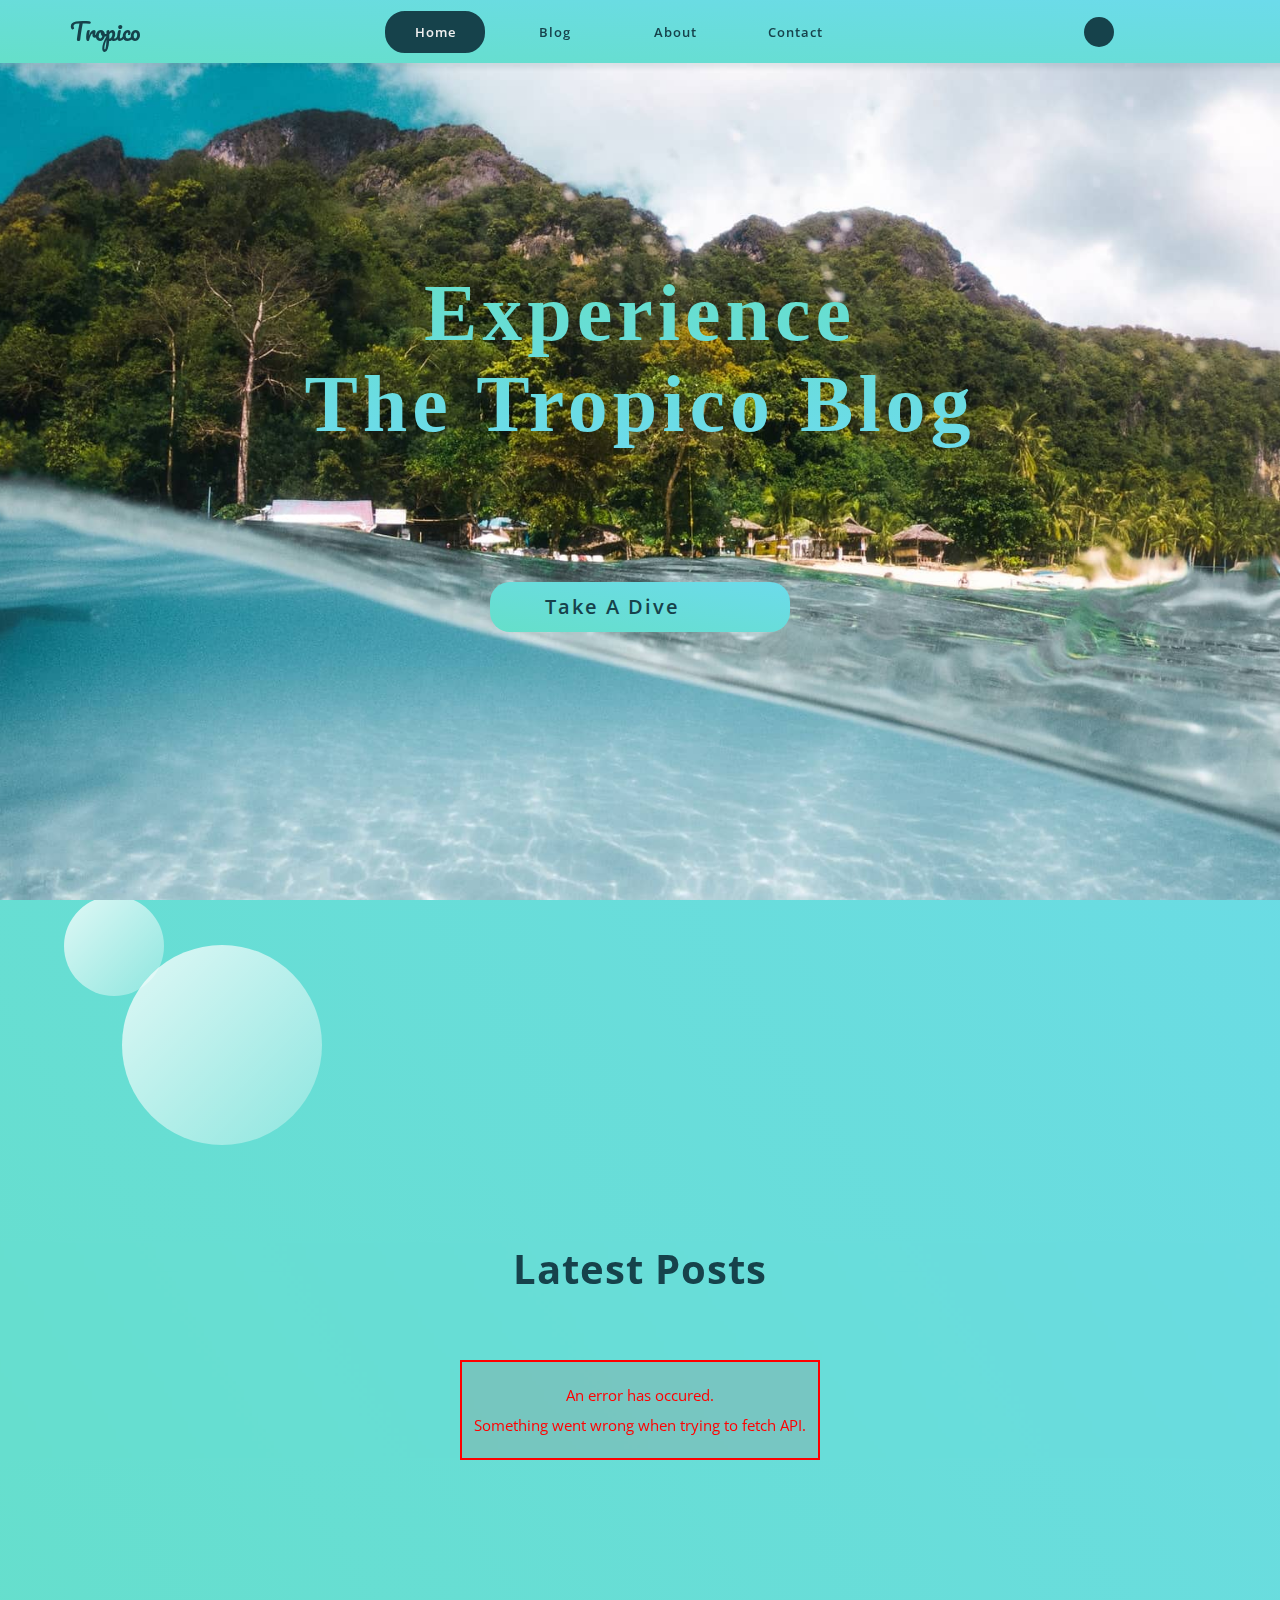
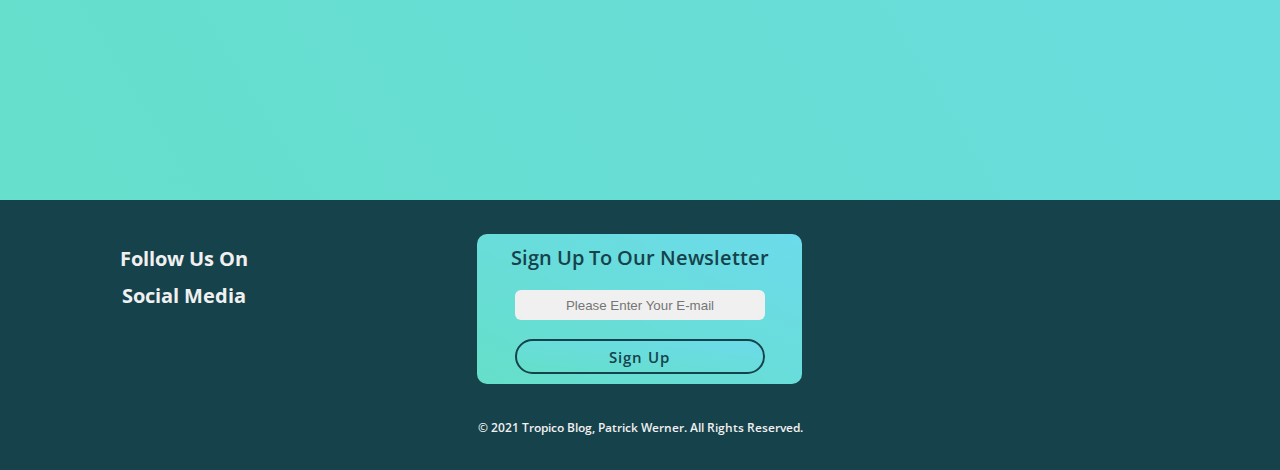
<file: index.html>
<!DOCTYPE html>
<html lang="en">

<head>
    <meta charset="UTF-8" />
    <meta http-equiv="X-UA-Compatible" content="IE=edge" />
    <meta name="viewport" content="width=device-width, initial-scale=1.0" />
    <title>Tropico | Home</title>
    <meta name="description"
        content="Tropico is a blog website that dives into some of the most magnificent and beautiful tropical places in the world. Travel through exotic environments and experience the lifestyle of Tropico." />
    <link rel="preconnect" href="https://fonts.gstatic.com" />
    <link
        href="https://fonts.googleapis.com/css2?family=Open+Sans:wght@400;600;800&family=Pacifico&family=Permanent+Marker&display=swap"
        rel="stylesheet" />
    <link rel="stylesheet" href="https://use.fontawesome.com/releases/v5.15.1/css/all.css"
        integrity="sha384-vp86vTRFVJgpjF9jiIGPEEqYqlDwgyBgEF109VFjmqGmIY/Y4HV4d3Gp2irVfcrp" crossorigin="anonymous" />
    <link rel="icon" href="data:;base64,=" />
    <link rel="stylesheet" href="/css/styles.css" />
    <!-- Hotjar Tracking Code for https://tropicoblog.netlify.app/ -->
    <script>
        (function (h, o, t, j, a, r) {
            h.hj = h.hj || function () { (h.hj.q = h.hj.q || []).push(arguments) };
            h._hjSettings = { hjid: 2412152, hjsv: 6 };
            a = o.getElementsByTagName('head')[0];
            r = o.createElement('script'); r.async = 1;
            r.src = t + h._hjSettings.hjid + j + h._hjSettings.hjsv;
            a.appendChild(r);
        })(window, document, 'https://static.hotjar.com/c/hotjar-', '.js?sv=');
    </script>
</head>

<body>
    <header>
        <nav>
            <div class="logo-container">
                <a href="index.html" class="logo">Tropico</a>
            </div>
            <input class="menu-btn" type="checkbox" id="menu-btn" />
            <label class="menu-icon" for="menu-btn"><span class="nav-icon"></span></label>
            <ul class="menu">
                <a href="index.html">
                    <li class="current-page">Home</li>
                </a>
                <a href="blog.html">
                    <li>Blog</li>
                </a>
                <a href="about.html">
                    <li>About</li>
                </a>
                <a href="contact.html">
                    <li>Contact</li>
                </a>
            </ul>
            <div class="nav-container">
                <div class="search-container">
                    <input class="search-input" type="text" name="text-search" placeholder="Type to search" />
                    <a class="search-btn">
                        <i class="fas fa-search search-icon"></i>
                    </a>
                </div>
                <div class="social-container">
                    <i class="fab fa-facebook-square social-icon"></i>
                    <i class="fab fa-instagram-square social-icon"></i>
                    <i class="fab fa-twitter-square social-icon"></i>
                </div>

            </div>
        </nav>
    </header>
    <main>
        <div class="homepage-section" id="nav">
            <a href="#latestpost">
                <h1>experience </br> the tropico blog</h1>
            </a>
            <a href="#latestpost" class="home-btn">
                <p>Take a Dive</p>
                <i class="fas fa-chevron-down arrow-down"></i>
            </a>
        </div>
        <div class="latestpost-section" id="latestpost">
            <div class="container">
                <h2>Latest Posts</h2>
                <div class="carousel-container">
                    <i id="previous-btn" class="fas fa-chevron-left img-arrow"></i>
                    <div class="card-container">
                        <div class="error-container">
                            <div class="loader"></div>
                        </div>
                        <!-- API content -->
                    </div>
                    <i id="next-btn" class="fas fa-chevron-right img-arrow"></i>
                </div>
            </div>
            <div class="bubble1"></div>
            <div class="bubble2"></div>
        </div>
    </main>
    <footer>
        <div class="footer-container">
            <div class="footer-social-container">
                <h4>Follow us on</h4>
                <h4>social media</h4>
                <div class="icon-container">
                    <i class="fab fa-facebook-square social-footer"></i>
                    <i class="fab fa-instagram-square social-footer"></i>
                    <i class="fab fa-twitter-square social-footer"></i>
                </div>
            </div>
            <div class="newsletter-container">
                <p>Sign up to our newsletter</p>
                <input type="text" name="newsfeed" placeholder="Please Enter Your E-mail">
                <button class="newsletter-btn">Sign up</button>
            </div>
            <div class="arrow-container">
                <a href="#nav">
                    <i class="fas fa-arrow-up arrow-up"></i>
                </a>
            </div>
        </div>
        <p class="copyright">&#169; 2021 Tropico Blog, Patrick Werner. All rights reserved.</p>
    </footer>
    <script src="./js/script.js"></script>
</body>

</html>
</file>
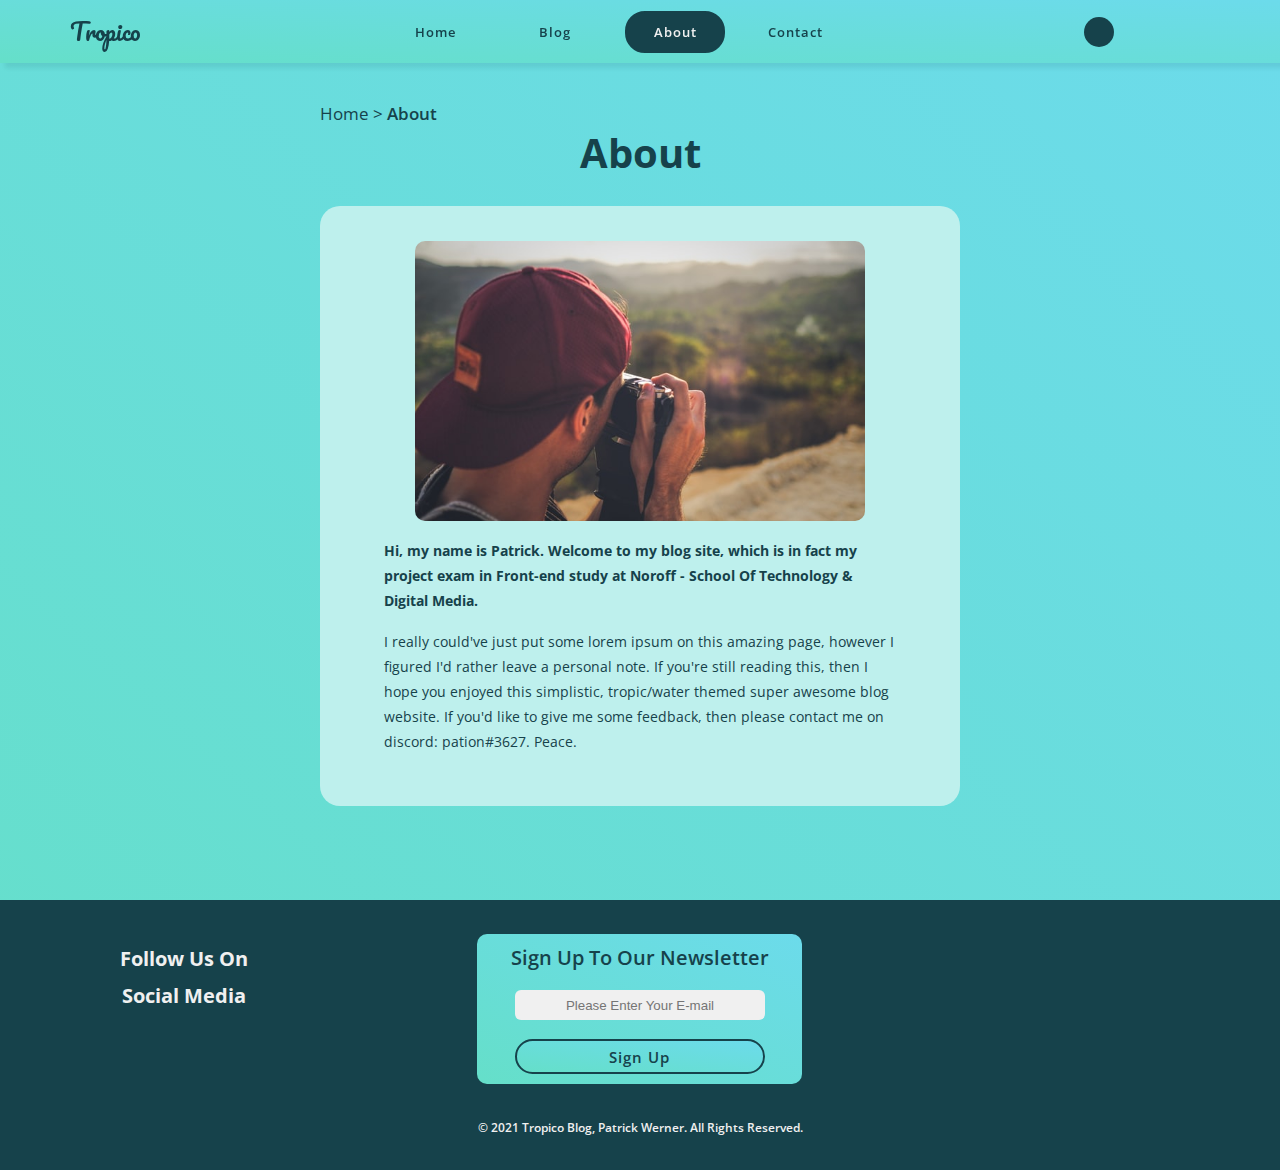
<file: about.html>
<!DOCTYPE html>
<html lang="en">

<head>
    <meta charset="UTF-8" />
    <meta http-equiv="X-UA-Compatible" content="IE=edge" />
    <meta name="viewport" content="width=device-width, initial-scale=1.0" />
    <title>Tropico | About</title>
    <meta name="description"
        content="The Tropico Blog is about experiencing exotic locations and showing what these places has to offer. Tropico was created by Patrick who is studying Front-end development at Noroff - School of Technology and Digital Media." />

    <link rel="preconnect" href="https://fonts.gstatic.com" />
    <link
        href="https://fonts.googleapis.com/css2?family=Open+Sans:wght@400;600;800&family=Pacifico&family=Permanent+Marker&display=swap"
        rel="stylesheet" />
    <link rel="stylesheet" href="https://use.fontawesome.com/releases/v5.15.1/css/all.css"
        integrity="sha384-vp86vTRFVJgpjF9jiIGPEEqYqlDwgyBgEF109VFjmqGmIY/Y4HV4d3Gp2irVfcrp" crossorigin="anonymous" />
    <link rel="icon" href="data:;base64,=" />
    <link rel="stylesheet" href="/css/about.css" />

    <!-- Hotjar Tracking Code for https://tropicoblog.netlify.app/ -->
    <script>
        (function (h, o, t, j, a, r) {
            h.hj = h.hj || function () { (h.hj.q = h.hj.q || []).push(arguments) };
            h._hjSettings = { hjid: 2412152, hjsv: 6 };
            a = o.getElementsByTagName('head')[0];
            r = o.createElement('script'); r.async = 1;
            r.src = t + h._hjSettings.hjid + j + h._hjSettings.hjsv;
            a.appendChild(r);
        })(window, document, 'https://static.hotjar.com/c/hotjar-', '.js?sv=');
    </script>
</head>

<body>
    <header>
        <nav>
            <div class="logo-container">
                <a href="index.html" class="logo">Tropico</a>
            </div>
            <input class="menu-btn" type="checkbox" id="menu-btn" />
            <label class="menu-icon" for="menu-btn"><span class="nav-icon"></span></label>
            <ul class="menu">
                <a href="index.html">
                    <li>Home</li>
                </a>
                <a href="blog.html">
                    <li>Blog</li>
                </a>
                <a href="about.html">
                    <li class="current-page">About</li>
                </a>
                <a href="contact.html">
                    <li>Contact</li>
                </a>
            </ul>
            <div class="nav-container">
                <div class="search-container">
                    <input class="search-input" type="text" name="text-search" placeholder="Type to search" />
                    <a class="search-btn">
                        <i class="fas fa-search search-icon"></i>
                    </a>
                </div>
                <div class="social-container">
                    <i class="fab fa-facebook-square social-icon"></i>
                    <i class="fab fa-instagram-square social-icon"></i>
                    <i class="fab fa-twitter-square social-icon"></i>
                </div>
            </div>
        </nav>
    </header>
    <main>
        <section class="about-section" id="nav">
            <div class="breadcrumb">
                <p><a href="index.html">Home </a>><span class="bold-text"> About</span></p>
            </div>
            <h2>About</h2>
            <div class="container">

                <div class="about-content">
                    <div class="img-container">
                        <img src="/images/philipp-kammerer-puHmzDRDMf0-unsplash.jpg"
                            alt="Photographer with red hat taking picture of green landscape">
                    </div>
                    <div class="text-container">
                        <h1>
                            Hi, my name is Patrick. Welcome to my blog site, which is in fact my project exam in
                            Front-end study at Noroff - School Of Technology & Digital Media.
                        </h1>

                        <p>I really could've just put some lorem ipsum on this amazing page, however I figured
                            I'd rather leave a personal note.
                            If you're still reading this, then I hope you enjoyed
                            this simplistic, tropic/water themed super awesome blog website. If you'd like to give me
                            some
                            feedback, then
                            please
                            contact me on discord: pation#3627. Peace.
                        </p>
                    </div>

                </div>
            </div>
        </section>
    </main>
    <footer>
        <div class="footer-container">
            <div class="footer-social-container">
                <h4>Follow us on</h4>
                <h4>social media</h4>
                <div class="icon-container">
                    <i class="fab fa-facebook-square social-footer"></i>
                    <i class="fab fa-instagram-square social-footer"></i>
                    <i class="fab fa-twitter-square social-footer"></i>
                </div>
            </div>
            <div class="newsletter-container">
                <p>Sign up to our newsletter</p>
                <input type="text" name="newsfeed" placeholder="Please Enter Your E-mail">
                <button class="newsletter-btn">Sign up</button>
            </div>
            <div class="arrow-container">
                <a href="#nav">
                    <i class="fas fa-arrow-up arrow-up"></i>
                </a>
            </div>
        </div>
        <p class="copyright">&#169; 2021 Tropico Blog, Patrick Werner. All rights reserved.</p>
    </footer>
</body>

</html>
</file>
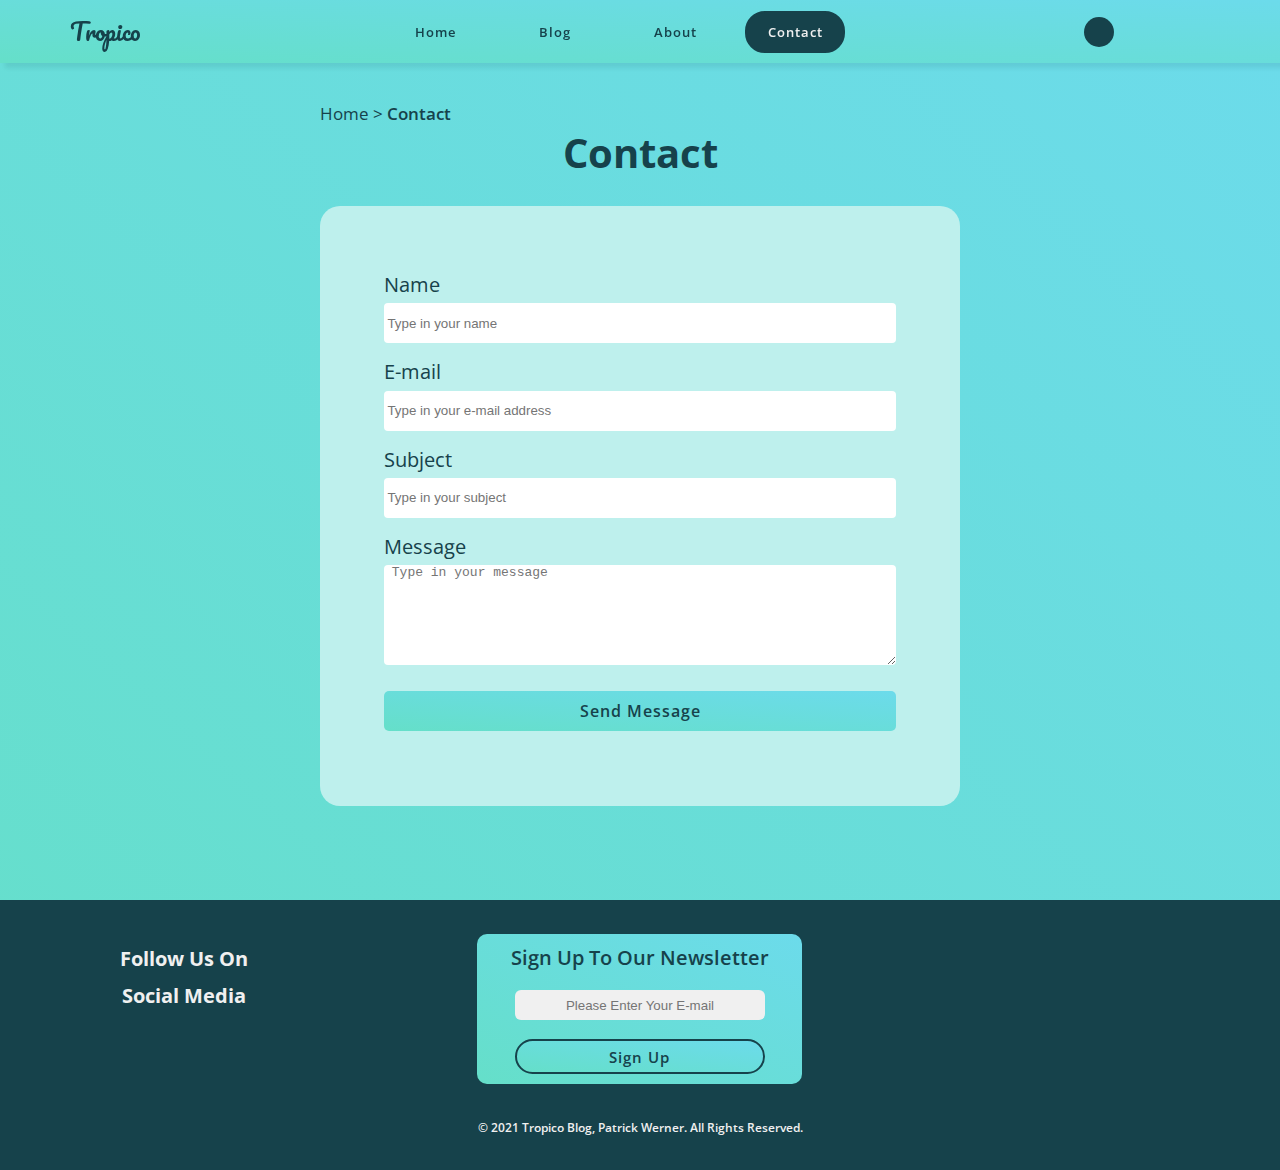
<file: contact.html>
<!DOCTYPE html>
<html lang="en">

<head>
    <meta charset="UTF-8" />
    <meta http-equiv="X-UA-Compatible" content="IE=edge" />
    <meta name="viewport" content="width=device-width, initial-scale=1.0" />
    <title>Tropico | Contact</title>
    <meta name="description"
        content="Tropico's team are working hard all over the world to keep the blog updated with new content. If you want to contribute to our content and/or may have other requests, please send us a message using the form on our contact page." />

    <link rel="preconnect" href="https://fonts.gstatic.com" />
    <link
        href="https://fonts.googleapis.com/css2?family=Open+Sans:wght@400;600;800&family=Pacifico&family=Permanent+Marker&display=swap"
        rel="stylesheet" />
    <link rel="stylesheet" href="https://use.fontawesome.com/releases/v5.15.1/css/all.css"
        integrity="sha384-vp86vTRFVJgpjF9jiIGPEEqYqlDwgyBgEF109VFjmqGmIY/Y4HV4d3Gp2irVfcrp" crossorigin="anonymous" />
    <link rel="icon" href="data:;base64,=" />
    <link rel="stylesheet" href="/css/contact.css" />

    <!-- Hotjar Tracking Code for https://tropicoblog.netlify.app/ -->
    <script>
        (function (h, o, t, j, a, r) {
            h.hj = h.hj || function () { (h.hj.q = h.hj.q || []).push(arguments) };
            h._hjSettings = { hjid: 2412152, hjsv: 6 };
            a = o.getElementsByTagName('head')[0];
            r = o.createElement('script'); r.async = 1;
            r.src = t + h._hjSettings.hjid + j + h._hjSettings.hjsv;
            a.appendChild(r);
        })(window, document, 'https://static.hotjar.com/c/hotjar-', '.js?sv=');
    </script>
</head>

<body>
    <header>
        <nav>
            <div class="logo-container">
                <a href="index.html" class="logo">Tropico</a>
            </div>
            <input class="menu-btn" type="checkbox" id="menu-btn" />
            <label class="menu-icon" for="menu-btn"><span class="nav-icon"></span></label>
            <ul class="menu">
                <a href="index.html">
                    <li>Home</li>
                </a>
                <a href="blog.html">
                    <li>Blog</li>
                </a>
                <a href="about.html">
                    <li>About</li>
                </a>
                <a href="contact.html">
                    <li class="current-page">Contact</li>
                </a>
            </ul>
            <div class="nav-container">
                <div class="search-container">
                    <input class="search-input" type="text" name="text-search" placeholder="Type to search" />
                    <a class="search-btn">
                        <i class="fas fa-search search-icon"></i>
                    </a>
                </div>
                <div class="social-container">
                    <i class="fab fa-facebook-square social-icon"></i>
                    <i class="fab fa-instagram-square social-icon"></i>
                    <i class="fab fa-twitter-square social-icon"></i>
                </div>
            </div>
        </nav>
    </header>
    <main>
        <section class="contact-section" id="nav">
            <div class="breadcrumb">
                <p><a href="index.html">Home </a>><span class="bold-text"> Contact</span></p>
            </div>
            <h1>Contact</h1>
            <div class="container">
                <div class="contact-content">

                    <form id="contactForm">

                        <div class="input-box">
                            <label>
                                Name
                            </label>
                            <input class="input-form" name="contactName" id="contactName"
                                placeholder=" Type in your name">
                            <div class="form-error" id="contactNameError">Your name must be at least 5 characters</div>
                        </div>

                        <div class="input-box">
                            <label>
                                E-mail
                            </label>
                            <input class="input-form" name="contactEmail" id="contactEmail"
                                placeholder=" Type in your e-mail address" />
                            <div class="form-error" id="contactEmailError">Please enter a valid e-mail address</div>
                        </div>

                        <div class="input-box">
                            <label>
                                Subject
                            </label>
                            <input class="input-form" name="contactSubject" id="contactSubject"
                                placeholder=" Type in your subject">
                            <div class="form-error" id="contactSubjectError">Your subject must be at least 15 characters
                            </div>
                        </div>

                        <div class="input-box">
                            <label>
                                Message
                            </label>
                            <textarea name="contactMessage" id="contactMessage"
                                placeholder=" Type in your message"></textarea>
                            <div class="form-error" id="contactMessageError">Your message must be at least 25 characters
                            </div>
                        </div>

                        <button class="contact-btn" type="submit">Send Message</button>

                    </form>
                </div>
            </div>
        </section>
    </main>
    <footer>
        <div class="footer-container">
            <div class="footer-social-container">
                <h4>Follow us on</h4>
                <h4>social media</h4>
                <div class="icon-container">
                    <i class="fab fa-facebook-square social-footer"></i>
                    <i class="fab fa-instagram-square social-footer"></i>
                    <i class="fab fa-twitter-square social-footer"></i>
                </div>
            </div>
            <div class="newsletter-container">
                <p>Sign up to our newsletter</p>
                <input type="text" name="newsfeed" placeholder="Please Enter Your E-mail">
                <button class="newsletter-btn">Sign up</button>
            </div>
            <div class="arrow-container">
                <a href="#nav">
                    <i class="fas fa-arrow-up arrow-up"></i>
                </a>
            </div>
        </div>
        <p class="copyright">&#169; 2021 Tropico Blog, Patrick Werner. All rights reserved.</p>
    </footer>
    <script src="/js/contact.js"></script>
</body>

</html>
</file>
<file: css/styles.css>
:root {
    --water-color: linear-gradient(to right top, #65dfc9, #6cdbeb);
    --main-color: linear-gradient(to right bottom, rgba(255, 255, 255, 0.8), rgba(255, 255, 255, 0.25));
    --font-color: #16424b;
    --white-color: rgb(240, 240, 240);
    --blue-color: #6cdbeb;
    --green-color: #65dfc9;
    --gray-color: #bef0ed;
}

* {
    margin: 0;
    padding: 0;
    box-sizing: border-box;
}

html {
    font-size: 62.5%;
    scroll-behavior: smooth;
}

body {
    background: var(--water-color);
    color: var(--font-color);
    font-family: "Open Sans", sans-serif;
}

li,
a {
    text-decoration: none;
    list-style: none;
    text-transform: capitalize;
    color: inherit;
}

/* HEADER */

header {
    box-shadow: 5px 5px 4px 0 rgba(22, 66, 75, 0.1);
    position: fixed;
    background: var(--water-color);
    z-index: 100;
    width: 100%;
}

header .menu-icon {
    display: none;
}

header .menu-btn {
    display: none;
}

nav {
    min-height: 7vh;
    display: flex;
    flex-direction: row;
    justify-content: space-around;
    align-items: center;
}

ul {
    padding: 0;
    margin: 0;
    display: flex;
    flex-direction: row;
    align-items: center;
    justify-content: center;
    width: 70rem;
    overflow: hidden;

}

ul a{
    display: block;
}

ul li {
    margin: 1rem;  
    display: flex;
    align-items: center;
    justify-content: center;
    width: 10rem;
    padding: 1rem 4rem;
    font-size: 1.3rem;
    font-weight: 600;
    letter-spacing: 0.1rem;
    cursor: pointer;
    transition: .2s ease-out;
}

ul li:hover {
    border: 2px solid var(--font-color);
    border-radius: 2rem;
    transform: scale(1.1);
}



.current-page {
    border: 2px solid var(--font-color);
    border-radius: 2rem;
    background: var(--font-color);
    color: var(--white-color);
}

.logo-container {
    width: 10rem;
    display: flex;
    justify-content: center;
    align-items: center;
}

.logo {
    font-family: "Pacifico", cursive;
    font-size: 2.25rem;
    color: var(--font-color);
    cursor: pointer;
    padding: 0.8rem;
    transition: .7s;
}

.logo:hover {
    color: var(--white-color);
    border: 2px solid var(--white-color);
    border-radius: 50%;
}

.nav-container {
    display: flex;
    align-items: center;
    justify-content: center;
    width: 15rem;
}

.search-container {
    display: flex;
    align-items: center;
    justify-content: flex-start;
    height: 3rem;
    padding: 1rem;
}

.search-input {
    font-size: 1.3rem;
    color: black;
    line-height: 3rem;
    float: left;
    outline: none;
    border-top-left-radius: 1rem;
    border-bottom-left-radius: 1rem;
    border: none;
    transition: 0.4s;
    width: 0;
}

.search-container:hover > .search-input {
    background: var(--white-color);
    width: 15rem;
    padding: 0 0.6rem;
}

.search-btn {
    margin-left: -5%;
    background: var(--font-color);
    cursor: pointer;
    width: 3rem;
    height: 3rem;
    display: flex;
    align-items: center;
    justify-content: center;
    border-radius: 2rem;
    color: var(--blue-color);
}

.search-btn:hover {
    color: var(--white-color);
}

.search-icon {
    font-size: 1.5rem;
    transform: rotate(90deg);
}

.social-container {
    width: 15rem;
    height: 100%;
    display: flex;
    flex-direction: row;
    align-items: center;
    justify-content: center;
}

.social-icon {
    padding: 0 0.4rem;
    font-size: 3rem;
    cursor: pointer;
    transition: 1s;
}

.social-icon:hover {
    color: var(--white-color);
}
/* HOMEPAGE SECTION */

.homepage-section {
    min-height: 100vh;
    width: 100%;
    display: flex;
    flex-direction: column;
    align-items: center;
    justify-content: center;
    background-image: url(/images/pexels-stijn-dijkstra-2499791.jpg);
    background-repeat: no-repeat;
    background-attachment: fixed;
    background-size: cover;
    background-position: top center;
}

.homepage-section h1 {
    margin-bottom: 10%;
    font-family: "Permanent Marker", cursive;
    font-size: 8rem;
    letter-spacing: 0.5rem;
    text-transform: capitalize;
    background: -webkit-linear-gradient(#65dfc9, #6cdbeb);
    -webkit-background-clip: text;
    background-clip: text;
    -webkit-text-fill-color: transparent;
    text-align: center;
    cursor: pointer;
}

.home-btn {
    margin-top: 5%;
    width: 30rem;
    height: 5rem;
    background: var(--water-color);
    color: var(--font-color);
    border-radius: 2rem;
    border: none;
    display: flex;
    align-items: center;
    justify-content: space-evenly;
    cursor: pointer;
    transition: 1.5s ease;
}

.home-btn:hover {
    background: var(--font-color);
    color: var(--white-color);
}

.home-btn p {
    font-size: 2rem;
    text-transform: capitalize;
    font-weight: 600;
    letter-spacing: 0.2rem;
}

@keyframes down-animation {
    0% {
        margin-top: 0;
    }
    100% {
        margin-top: 1.5rem;
    }
}

.arrow-down {
    font-size: 2.5rem;
}

.home-btn:hover > .arrow-down {
    animation-name: down-animation;
    animation-duration: 0.8s;
    animation-iteration-count: infinite;
}

/* LATEST-POST SECTION */

.latestpost-section {
    min-height: 100vh;
    padding: 5% 0;
    display: flex;
    align-items: center;
    justify-content: center;
}

.container {
    min-height: 100%;
    width: 100%;
    z-index: 2;
    display: flex;
    flex-direction: column;
    justify-content: center;
    align-items: center;
    backdrop-filter: blur(0.1rem);
    -webkit-backdrop-filter: blur(0.1rem);
}

.container h2 {
    margin-bottom: 5%;
    font-size: 4rem;
    letter-spacing: 0.1rem;
}

.bubble1,
.bubble2,
.bubble3,
.bubble4 {
    z-index: -1;
    background: var(--white-color);
    background: var(--main-color);
    position: absolute;
    border-radius: 50%;
    overflow: hidden;
}

.bubble1 {
    height: 20rem;
    width: 20rem;
    top: 105%;
    left: 9.5%;
}

.bubble2 {
    height: 10rem;
    width: 10rem;
    top: 99.5%;
    left: 5%;
}

.carousel-container {
    display: flex;
    flex-direction: row;
    justify-content: center;
    align-items: center;
    width: auto;
}

.card-container {
    display: flex;
    flex-direction: row;
    justify-content: space-evenly;
    align-items: center;
    width: auto;
    height: auto;
    overflow: hidden;
}

.blog-card {
    overflow: hidden;
    margin: 1rem;
    height: 45rem;
    width: 30rem;
    background: var(--gray-color);
    border-radius: 2rem;
    transition: 0.5s;
    cursor: pointer;
    display: flex;
    flex-direction: column;
    align-items: center;
    justify-content: space-between;
}

.blog-card:hover {
    transform: scale(1.03);
}

.blog-card img {
    background-size: cover;
    height: 20rem;
    width: 30rem;
    border-top-left-radius: 2rem;
    border-top-right-radius: 2rem;
    object-fit: cover;
}

.blog-card p {
    margin: 0 5%;
}

.blog-card h3 {
    text-transform: capitalize;
    text-align: center;
    font-size: 1.6rem;
}

.blog-card p {
    line-height: 2.5rem;
    font-size: 1.4rem;
}

.continue-btn {
    margin-bottom: 10%;
    font-size: 1.3rem;
    letter-spacing: 0.1rem;
    background: var(--water-color);
    color: var(--font-color);
    padding: 0.6rem 1rem;
    border-radius: 0.5rem;
    font-weight: 600;
    text-transform: capitalize;
    transition: 1.5s ease;
    
}

.continue-btn:hover {
    background: var(--font-color);
    color: var(--white-color);
}

.img-arrow {
    font-size: 2.5rem;
    margin: 1%;
    cursor: pointer;
    transition: 0.3s;
    border: 4px solid var(--font-color);
    padding: 0.4rem 0.9rem;
    border-radius: 50%;
    transition: 1.5s ease;
}

.img-arrow:hover {
    background: var(--font-color);
    color: var(--white-color);
}

/* FOOTER */

footer {
    min-height: 30vh;
    width: 100%;
    background: var(--font-color);
    display: flex;
    flex-direction: column;
    align-items: center;
    justify-content: space-evenly;
}

.footer-container {
    display: flex;
    width: 100%;
    align-items: center;
    justify-content: space-around;
}

.copyright {
    color: var(--white-color);
    font-size: 1.2rem;
    font-weight: 600;
    text-transform: capitalize;
}

.newsletter-container {
    padding: 1rem;
    height: 15rem;
    width: 32.5rem;
    display: flex;
    flex-direction: column;
    justify-content: space-between;
    align-items: center;
    background: var(--water-color);
    border-radius: 1rem;
}

.newsletter-container p {
    text-transform: capitalize;
    font-size: 2rem;
    font-weight: 600;
}
.newsletter-container input {
    background: var(--white-color);
    width: 25rem;
    height: 3rem;
    border-radius: 0.6rem;
    border: none;
    text-align: center;
}

.newsletter-btn {
    width: 25rem;
    height: 3.5rem;
    border: none;
    border-radius: 2rem;
    text-transform: capitalize;
    font-weight: 600;
    font-size: 1.5rem;
    letter-spacing: 0.1rem;
    background: var(--water-color);
    color: var(--font-color);
    border: 2px solid var(--font-color);
    font-family: "Open Sans", sans-serif;
    cursor: pointer;
    transition: 1.5s ease;
}

.newsletter-btn:hover {
    background: var(--font-color);
    color: var(--white-color);
    
}

.footer-social-container {
    height: 15rem;
    width: 15rem;
    display: flex;
    flex-direction: column;
    align-items: center;
    justify-content: space-evenly;
}
.footer-social-container h4 {
    color: var(--white-color);
    font-size: 2rem;
    text-transform: capitalize;
}

.social-footer {
    padding: 0 0.4rem;
    font-size: 4rem;
    cursor: pointer;
    transition: 0.3s;
    color: var(--green-color);
    transition: 1s;
}

.social-footer:hover {
    color: var(--white-color);
}

.arrow-container {
    width: 15rem;
    display: flex;
    justify-content: center;
    align-items: center;
}

@keyframes up-animation {
    0% {
        margin-bottom: 0;
    }
    100% {
        margin-bottom: 2.5rem;
    }
}

.arrow-up {
    font-size: 4rem;
    color: var(--blue-color);
    cursor: pointer;
    transition: 0.3s;
}

.arrow-up:hover {
    color: var(--white-color);
    animation-name: up-animation;
    animation-duration: 0.8s;
    animation-iteration-count: 2;
}

/* ERROR HANDLING */

.error {
    color: red;
    font-size: 1.5rem;
    border: solid 2px red;
    line-height: 3rem;
    background: rgba(255, 0, 0, 0.1);
    height: 10rem;
    width: 36rem;
    display: flex;
    align-items: center;
    justify-content: center;
    text-align: center;
}

.error-container {
    /* width: 100%;
    height: 100%; */
    display: flex;
    justify-content: center;
    align-items: center;
}

.loader {
    margin: 5rem;
    border: 16px solid #e4e4e4;
    border-top: 16px solid rgb(8, 228, 8);
    border-radius: 50%;
    width: 120px;
    height: 120px;
    animation: spin 2s linear infinite;
}

@keyframes spin {
    0% {
        transform: rotate(0deg);
    }
    100% {
        transform: rotate(360deg);
    }
}


/* MEDIA QUERIES */

@media only screen and (max-width: 1000px) {

    /* HEADER RESPONSIVE MODE */

    ul {
        flex-direction: column;
        margin-right: 25%;
    }

    .nav-container {
        display: none;
    }

    header .menu {
        clear: both;
        max-height: 0;
        transition: max-height .2s ease-out;
    }
    
    header .menu-icon {
        padding: 28px 20px;
        position: absolute;
        float: right;
        cursor: pointer;
        display: block;
        right: 0;
        margin-right: 5%;
    }
    
    header .menu-icon .nav-icon {
        background: var(--font-color);
        display: block;
        height: 2px;
        width: 18px;
        position: relative;
        transition: background .2s ease-out;
    }
    
    header .menu-icon .nav-icon:before {
        background: var(--font-color);
        content: "";
        display: block;
        position: absolute;
        width: 100%;
        height: 100%;
        top: 5px;
        transition: all .2s ease-out;
    }
    
    header .menu-icon .nav-icon:after {
        background: var(--font-color);
        content: "";
        display: block;
        position: absolute;
        width: 100%;
        height: 100%;
        top: -5px;
        transition: all .2s ease-out;
    }
    
    header .menu-btn {
        display: none;
    }
    
    header .menu-btn:checked ~ .menu {
        max-height: 240px;
    }
    
    header .menu-btn:checked ~ .menu-icon .nav-icon {
        background: transparent;
    
    }
    
    header .menu-btn:checked ~ .menu-icon .nav-icon:before {
        transform: rotate(-45deg);
        top: 0;
    }
    
    header .menu-btn:checked ~ .menu-icon .nav-icon:after {
        transform: rotate(45deg);
        top: 0;
    }

    .logo-container {
        margin-left: 5%;
    }

    /* HOME PAGE SECTION RESPONSIVE MODE (TABLET VIEW) */

    .homepage-section {
        background-position: bottom center;
        background-attachment: initial;
    }

    .homepage-section h1 {
        font-size: 5rem;
    }

    .home-btn {
        margin-top: 15%;
    }

    /* LATEST POST SECTION RESPONSIVE MODE (TABLET VIEW) */

    .latestpost-section {
        min-height: auto;
    }

    .container h2 {
        margin-bottom: 10%;
        font-size: 3rem;
        
    }

    .carousel-container {
        flex-direction: column;
    }

    .card-container {
        flex-direction: column;
    }

    .bubble3 {
        top: 338%;
    }
    .bubble4 {
        top: 320%;
    }

    .img-arrow {
        opacity: 1;
    }

    /* FOOTER RESPONSIVE MODE */

    footer {
        min-height: auto;
    }

    .footer-container {
        min-height: 100%;
        flex-direction: column;
    }

    .copyright {
        font-size: 1.2rem;
    }
    
    .footer-social-container, .newsletter-container, .arrow-container {
        margin: 5% 0;
    }


}

/* HOME PAGE RESPONSIVE MODE (MOBILE VIEW) */

@media only screen and (max-width: 767px) {
   
    .homepage-section h1 {
        font-size: 3rem;
    }

    .home-btn {
        margin-top: 25%;
        width: 25rem;
        height: 4rem;
    }

    .home-btn p {
        font-size: 1.5rem;
    }

    .arrow-down {
        font-size: 2rem;
    }

    /* LASTEST-POST PAGE RESPONSIVE MODE */

    .container h2 {
        margin: 10% 0;
    }

    #next-btn {
        margin: 0 0 10% 0;
    }



}
</file>
<file: css/about.css>
:root {
    --water-color: linear-gradient(to right top, #65dfc9, #6cdbeb);
    --main-color: linear-gradient(to right bottom, rgba(255, 255, 255, 0.8), rgba(255, 255, 255, 0.25));
    --font-color: #16424b;
    --white-color: rgb(240, 240, 240);
    --blue-color: #6cdbeb;
    --green-color: #65dfc9;
    --gray-color: #bef0ed;
}

* {
    margin: 0;
    padding: 0;
    box-sizing: border-box;
}

html {
    font-size: 62.5%;
    scroll-behavior: smooth;
}

body {
    background: var(--water-color);
    color: var(--font-color);
    font-family: "Open Sans", sans-serif;
}

li,
a {
    text-decoration: none;
    list-style: none;
    text-transform: capitalize;
    color: inherit;
}

.bold-text {
    font-weight: 600;
}

/* HEADER */

header {
    box-shadow: 5px 5px 4px 0 rgba(22, 66, 75, 0.1);
    position: fixed;
    background: var(--water-color);
    z-index: 100;
    width: 100%;
}

header .menu-icon {
    display: none;
}

header .menu-btn {
    display: none;
}

nav {
    min-height: 7vh;
    display: flex;
    flex-direction: row;
    justify-content: space-around;
    align-items: center;
}

ul {
    padding: 0;
    margin: 0;
    display: flex;
    flex-direction: row;
    align-items: center;
    justify-content: center;
    width: 70rem;
    overflow: hidden;

}

ul a{
    display: block;
}

ul li {
    margin: 1rem;  
    display: flex;
    align-items: center;
    justify-content: center;
    width: 10rem;
    padding: 1rem 4rem;
    font-size: 1.3rem;
    font-weight: 600;
    letter-spacing: 0.1rem;
    cursor: pointer;
    transition: .2s ease-out;
}

ul li:hover {
    border: 2px solid var(--font-color);
    border-radius: 2rem;
    transform: scale(1.1);
}



.current-page {
    border: 2px solid var(--font-color);
    border-radius: 2rem;
    background: var(--font-color);
    color: var(--white-color);
}

.logo-container {
    width: 10rem;
    display: flex;
    justify-content: center;
    align-items: center;
}

.logo {
    font-family: "Pacifico", cursive;
    font-size: 2.25rem;
    color: var(--font-color);
    cursor: pointer;
    padding: 0.8rem;
    transition: .7s;
}

.logo:hover {
    color: var(--white-color);
    border: 2px solid var(--white-color);
    border-radius: 50%;
}

.nav-container {
    display: flex;
    align-items: center;
    justify-content: center;
    width: 15rem;
}

.search-container {
    display: flex;
    align-items: center;
    justify-content: flex-start;
    height: 3rem;
    padding: 1rem;
}

.search-input {
    font-size: 1.3rem;
    color: black;
    line-height: 3rem;
    float: left;
    outline: none;
    border-top-left-radius: 1rem;
    border-bottom-left-radius: 1rem;
    border: none;
    transition: 0.4s;
    width: 0;
}

.search-container:hover > .search-input {
    background: var(--white-color);
    width: 15rem;
    padding: 0 0.6rem;
}

.search-btn {
    margin-left: -5%;
    background: var(--font-color);
    cursor: pointer;
    width: 3rem;
    height: 3rem;
    display: flex;
    align-items: center;
    justify-content: center;
    border-radius: 2rem;
    color: var(--blue-color);
}

.search-btn:hover {
    color: var(--white-color);
}

.search-icon {
    font-size: 1.5rem;
    transform: rotate(90deg);
}

.social-container {
    width: 15rem;
    height: 100%;
    display: flex;
    flex-direction: row;
    align-items: center;
    justify-content: center;
}

.social-icon {
    padding: 0 0.4rem;
    font-size: 3rem;
    cursor: pointer;
    transition: 1s;
}

.social-icon:hover {
    color: var(--white-color);
}

/* ABOUT PAGE SECTION */

.about-section {
    min-height: 100vh;
    display: flex;
    flex-direction: column;
    align-items: center;

}

.breadcrumb {
    margin: 8% 0 0 0;
    width: 50%;
    font-size: 1.7rem;
}

.container {
    margin: 2% 0;
    height: 60rem;
    width: 50%;
    z-index: 2;
    display: flex;
    flex-direction: column;
    justify-content: center;
    align-items: center;
    background: var(--gray-color);
    backdrop-filter: blur(0.1rem);
    -webkit-backdrop-filter: blur(0.1rem);
    border-radius: 2rem;
}

h2 {
    font-size: 4rem;
}

.about-content {
    height: 100%;
    width: 100%;
    display: flex;
    flex-direction: column;
    align-items: center;
    justify-content: center;

}

.img-container {
    width: 45rem;
    height: 28rem;
    
}

.img-container img {
    height: 100%;
    width: 100%;
    object-fit: cover;
    border-radius: 1rem;
    
}

.text-container {
    width: 80%;
    height: 25rem;
    display: flex;
    flex-direction: column;
    justify-content: space-evenly;
}

.text-container p, .text-container h1 {
    font-size: 1.4rem;
    line-height: 2.5rem;
}

/* FOOTER */

footer {
    min-height: 30vh;
    width: 100%;
    background: var(--font-color);
    display: flex;
    flex-direction: column;
    align-items: center;
    justify-content: space-evenly;
}

.footer-container {
    display: flex;
    width: 100%;
    align-items: center;
    justify-content: space-around;
}

.copyright {
    color: var(--white-color);
    font-size: 1.2rem;
    font-weight: 600;
    text-transform: capitalize;
}

.newsletter-container {
    padding: 1rem;
    height: 15rem;
    width: 32.5rem;
    display: flex;
    flex-direction: column;
    justify-content: space-between;
    align-items: center;
    background: var(--water-color);
    border-radius: 1rem;
}

.newsletter-container p {
    text-transform: capitalize;
    font-size: 2rem;
    font-weight: 600;
}
.newsletter-container input {
    background: var(--white-color);
    width: 25rem;
    height: 3rem;
    border-radius: 0.6rem;
    border: none;
    text-align: center;
}

.newsletter-btn {
    width: 25rem;
    height: 3.5rem;
    border: none;
    border-radius: 2rem;
    text-transform: capitalize;
    font-weight: 600;
    font-size: 1.5rem;
    letter-spacing: 0.1rem;
    background: var(--water-color);
    color: var(--font-color);
    border: 2px solid var(--font-color);
    font-family: "Open Sans", sans-serif;
    cursor: pointer;
    transition: 1.5s ease;
}

.newsletter-btn:hover {
    background: var(--font-color);
    color: var(--white-color);
    
}

.footer-social-container {
    height: 15rem;
    width: 15rem;
    display: flex;
    flex-direction: column;
    align-items: center;
    justify-content: space-evenly;
}
.footer-social-container h4 {
    color: var(--white-color);
    font-size: 2rem;
    text-transform: capitalize;
}

.social-footer {
    padding: 0 0.4rem;
    font-size: 4rem;
    cursor: pointer;
    transition: 0.3s;
    color: var(--green-color);
    transition: 1s;
}

.social-footer:hover {
    color: var(--white-color);
}

.arrow-container {
    width: 15rem;
    display: flex;
    justify-content: center;
    align-items: center;
}

@keyframes up-animation {
    0% {
        margin-bottom: 0;
    }
    100% {
        margin-bottom: 2.5rem;
    }
}

.arrow-up {
    font-size: 4rem;
    color: var(--blue-color);
    cursor: pointer;
    transition: 0.3s;
}

.arrow-up:hover {
    color: var(--white-color);
    animation-name: up-animation;
    animation-duration: 0.8s;
    animation-iteration-count: 2;
}


/* MEDIA QUERIES */

@media only screen and (max-width: 1000px) {

    /* HEADER RESPONSIVE MODE */

    ul {
        flex-direction: column;
        margin-right: 25%;
    }

    .nav-container {
        display: none;
    }

    header .menu {
        clear: both;
        max-height: 0;
        transition: max-height .2s ease-out;
    }
    
    header .menu-icon {
        padding: 28px 20px;
        position: absolute;
        float: right;
        cursor: pointer;
        display: block;
        right: 0;
        margin-right: 5%;
    }
    
    header .menu-icon .nav-icon {
        background: var(--font-color);
        display: block;
        height: 2px;
        width: 18px;
        position: relative;
        transition: background .2s ease-out;
    }
    
    header .menu-icon .nav-icon:before {
        background: var(--font-color);
        content: "";
        display: block;
        position: absolute;
        width: 100%;
        height: 100%;
        top: 5px;
        transition: all .2s ease-out;
    }
    
    header .menu-icon .nav-icon:after {
        background: var(--font-color);
        content: "";
        display: block;
        position: absolute;
        width: 100%;
        height: 100%;
        top: -5px;
        transition: all .2s ease-out;
    }
    
    header .menu-btn {
        display: none;
    }
    
    header .menu-btn:checked ~ .menu {
        max-height: 240px;
    }
    
    header .menu-btn:checked ~ .menu-icon .nav-icon {
        background: transparent;
    
    }
    
    header .menu-btn:checked ~ .menu-icon .nav-icon:before {
        transform: rotate(-45deg);
        top: 0;
    }
    
    header .menu-btn:checked ~ .menu-icon .nav-icon:after {
        transform: rotate(45deg);
        top: 0;
    }

    .logo-container {
        margin-left: 5%;
    }

    /* ABOUT PAGE RESPONSIVE MODE (TABLET VIEW) */

    .breadcrumb {
        margin: 12% 0 2% 0;
        width: 80%;
        font-size: 1.5rem;
    }

    .container {
        width: 80%;
    }

    h1 {
        font-size: 3rem;
    }

    .img-container {
        width: 85%;
    }

    .text-container {

    }

    /* FOOTER RESPONSIVE MODE */

    footer {
        min-height: auto;
    }

    .footer-container {
        min-height: 100%;
        flex-direction: column;
    }

    .copyright {
        font-size: 1.2rem;
    }
    
    .footer-social-container, .newsletter-container, .arrow-container {
        margin: 5% 0;
    }
}

/* ABOUT PAGE RESPONSIVE MODE (MOBILE VIEW) */

@media only screen and (max-width: 767px) {

    .about-section h2 {
        margin: 5% 0;
        font-size: 3rem;
    }

    .breadcrumb {
        margin: 18% 0 0 0;
    }

    .container {
        margin: 4% 0;
        height: 65rem;
    }

    .img-container {
        height: 20rem;
    }

    .text-container {
        height: 40rem;
    }

    .text-container p, .text-container h2 {
        font-size: 1.3rem;
        line-height: 2.5rem;
    }

}
</file>
<file: css/contact.css>
:root {
    --water-color: linear-gradient(to right top, #65dfc9, #6cdbeb);
    --main-color: linear-gradient(to right bottom, rgba(255, 255, 255, 0.8), rgba(255, 255, 255, 0.25));
    --font-color: #16424b;
    --white-color: rgb(240, 240, 240);
    --blue-color: #6cdbeb;
    --green-color: #65dfc9;
    --gray-color: #bef0ed;
}

* {
    margin: 0;
    padding: 0;
    box-sizing: border-box;
}

html {
    font-size: 62.5%;
    scroll-behavior: smooth;
}

body {
    background: var(--water-color);
    color: var(--font-color);
    font-family: "Open Sans", sans-serif;
}

li,
a {
    text-decoration: none;
    list-style: none;
    text-transform: capitalize;
    color: inherit;
}

.bold-text {
    font-weight: 600;
}

/* HEADER */

header {
    box-shadow: 5px 5px 4px 0 rgba(22, 66, 75, 0.1);
    position: fixed;
    background: var(--water-color);
    z-index: 100;
    width: 100%;
}

header .menu-icon {
    display: none;
}

header .menu-btn {
    display: none;
}

nav {
    min-height: 7vh;
    display: flex;
    flex-direction: row;
    justify-content: space-around;
    align-items: center;
}

ul {
    padding: 0;
    margin: 0;
    display: flex;
    flex-direction: row;
    align-items: center;
    justify-content: center;
    width: 70rem;
    overflow: hidden;

}

ul a{
    display: block;
}

ul li {
    margin: 1rem;  
    display: flex;
    align-items: center;
    justify-content: center;
    width: 10rem;
    padding: 1rem 4rem;
    font-size: 1.3rem;
    font-weight: 600;
    letter-spacing: 0.1rem;
    cursor: pointer;
    transition: .2s ease-out;
}

ul li:hover {
    border: 2px solid var(--font-color);
    border-radius: 2rem;
    transform: scale(1.1);
}



.current-page {
    border: 2px solid var(--font-color);
    border-radius: 2rem;
    background: var(--font-color);
    color: var(--white-color);
}

.logo-container {
    width: 10rem;
    display: flex;
    justify-content: center;
    align-items: center;
}

.logo {
    font-family: "Pacifico", cursive;
    font-size: 2.25rem;
    color: var(--font-color);
    cursor: pointer;
    padding: 0.8rem;
    transition: .7s;
}

.logo:hover {
    color: var(--white-color);
    border: 2px solid var(--white-color);
    border-radius: 50%;
}

.nav-container {
    display: flex;
    align-items: center;
    justify-content: center;
    width: 15rem;
}

.search-container {
    display: flex;
    align-items: center;
    justify-content: flex-start;
    height: 3rem;
    padding: 1rem;
}

.search-input {
    font-size: 1.3rem;
    color: black;
    line-height: 3rem;
    float: left;
    outline: none;
    border-top-left-radius: 1rem;
    border-bottom-left-radius: 1rem;
    border: none;
    transition: 0.4s;
    width: 0;
}

.search-container:hover > .search-input {
    background: var(--white-color);
    width: 15rem;
    padding: 0 0.6rem;
}

.search-btn {
    margin-left: -5%;
    background: var(--font-color);
    cursor: pointer;
    width: 3rem;
    height: 3rem;
    display: flex;
    align-items: center;
    justify-content: center;
    border-radius: 2rem;
    color: var(--blue-color);
}

.search-btn:hover {
    color: var(--white-color);
}

.search-icon {
    font-size: 1.5rem;
    transform: rotate(90deg);
}

.social-container {
    width: 15rem;
    height: 100%;
    display: flex;
    flex-direction: row;
    align-items: center;
    justify-content: center;
}

.social-icon {
    padding: 0 0.4rem;
    font-size: 3rem;
    cursor: pointer;
    transition: 1s;
}

.social-icon:hover {
    color: var(--white-color);
}

/* CONTACT PAGE SECTION */

.contact-section {
    min-height: 100vh;
    display: flex;
    flex-direction: column;
    align-items: center;

}

.breadcrumb {
    margin: 8% 0 0 0;
    width: 50%;
    font-size: 1.7rem;
}

.container {
    margin: 2% 0;
    height: 60rem;
    width: 50%;
    z-index: 2;
    display: flex;
    flex-direction: column;
    justify-content: center;
    align-items: center;
    background: var(--gray-color);
    backdrop-filter: blur(0.1rem);
    -webkit-backdrop-filter: blur(0.1rem);
    border-radius: 2rem;
}

.contact-content {
    height: 100%;
    width: 100%;
    display: flex;
    flex-direction: column;
    justify-content: space-evenly;
    align-items: center;
}

h1 {
    font-size: 4rem;
    text-transform: capitalize;
}

form {
    height: 50rem;
    width: 80%;
    display: flex;
    flex-direction: column;
    justify-content: space-evenly
}

.input-box {
    display: flex;
    flex-direction: column;
    width: 100%;
}

label {
    font-size: 2rem;
    margin-bottom: 1%;
}

.input-form {
    width: 100%;
    height: 4rem;
    border: none;
    border-radius: 0.4rem;
}

textarea {
    max-height: 20rem;
    min-height: 10rem;
    max-width: 100%;
    min-width: 100%;
    border: none;
    border-radius: 0.4rem;
    font-size: 1.3rem;
}

textarea::-moz-placeholder, .input-form::-moz-placeholder, .input-form, textarea {
    font-family: "Open Sans", Arial, Helvetica, sans-serif;  
 }

.contact-btn {
    margin: 2% 0;
    min-height: 4rem;
    border: none;
    border-radius: 0.5rem;
    background: var(--water-color);
    font-family: "Open Sans", sans-serif;
    font-size: 1.6rem;
    letter-spacing: 0.1rem;
    font-weight: 600;
    color: var(--font-color);
    cursor: pointer;
    transition: 1.5s ease;
}

.contact-btn:hover {
    background: var(--font-color);
    color: var(--white-color);
}

.form-error {
    margin-top: 1%;
    color: red;
    font-size: 1.2rem;
    display: none;
}



/* FOOTER */

footer {
    min-height: 30vh;
    width: 100%;
    background: var(--font-color);
    display: flex;
    flex-direction: column;
    align-items: center;
    justify-content: space-evenly;
}

.footer-container {
    display: flex;
    width: 100%;
    align-items: center;
    justify-content: space-around;
}

.copyright {
    color: var(--white-color);
    font-size: 1.2rem;
    font-weight: 600;
    text-transform: capitalize;
}

.newsletter-container {
    padding: 1rem;
    height: 15rem;
    width: 32.5rem;
    display: flex;
    flex-direction: column;
    justify-content: space-between;
    align-items: center;
    background: var(--water-color);
    border-radius: 1rem;
}

.newsletter-container p {
    text-transform: capitalize;
    font-size: 2rem;
    font-weight: 600;
}
.newsletter-container input {
    background: var(--white-color);
    width: 25rem;
    height: 3rem;
    border-radius: 0.6rem;
    border: none;
    text-align: center;
}

.newsletter-btn {
    width: 25rem;
    height: 3.5rem;
    border: none;
    border-radius: 2rem;
    text-transform: capitalize;
    font-weight: 600;
    font-size: 1.5rem;
    letter-spacing: 0.1rem;
    background: var(--water-color);
    color: var(--font-color);
    border: 2px solid var(--font-color);
    font-family: "Open Sans", sans-serif;
    cursor: pointer;
    transition: 1.5s ease;
}

.newsletter-btn:hover {
    background: var(--font-color);
    color: var(--white-color);
    
}

.footer-social-container {
    height: 15rem;
    width: 15rem;
    display: flex;
    flex-direction: column;
    align-items: center;
    justify-content: space-evenly;
}
.footer-social-container h4 {
    color: var(--white-color);
    font-size: 2rem;
    text-transform: capitalize;
}

.social-footer {
    padding: 0 0.4rem;
    font-size: 4rem;
    cursor: pointer;
    transition: 0.3s;
    color: var(--green-color);
    transition: 1s;
}

.social-footer:hover {
    color: var(--white-color);
}

.arrow-container {
    width: 15rem;
    display: flex;
    justify-content: center;
    align-items: center;
}

@keyframes up-animation {
    0% {
        margin-bottom: 0;
    }
    100% {
        margin-bottom: 2.5rem;
    }
}

.arrow-up {
    font-size: 4rem;
    color: var(--blue-color);
    cursor: pointer;
    transition: 0.3s;
}

.arrow-up:hover {
    color: var(--white-color);
    animation-name: up-animation;
    animation-duration: 0.8s;
    animation-iteration-count: 2;
}


/* MEDIA QUERIES */

@media only screen and (max-width: 1000px) {

    /* HEADER RESPONSIVE MODE */

    ul {
        flex-direction: column;
        margin-right: 25%;
    }

    .nav-container {
        display: none;
    }

    header .menu {
        clear: both;
        max-height: 0;
        transition: max-height .2s ease-out;
    }
    
    header .menu-icon {
        padding: 28px 20px;
        position: absolute;
        float: right;
        cursor: pointer;
        display: block;
        right: 0;
        margin-right: 5%;
    }
    
    header .menu-icon .nav-icon {
        background: var(--font-color);
        display: block;
        height: 2px;
        width: 18px;
        position: relative;
        transition: background .2s ease-out;
    }
    
    header .menu-icon .nav-icon:before {
        background: var(--font-color);
        content: "";
        display: block;
        position: absolute;
        width: 100%;
        height: 100%;
        top: 5px;
        transition: all .2s ease-out;
    }
    
    header .menu-icon .nav-icon:after {
        background: var(--font-color);
        content: "";
        display: block;
        position: absolute;
        width: 100%;
        height: 100%;
        top: -5px;
        transition: all .2s ease-out;
    }
    
    header .menu-btn {
        display: none;
    }
    
    header .menu-btn:checked ~ .menu {
        max-height: 240px;
    }
    
    header .menu-btn:checked ~ .menu-icon .nav-icon {
        background: transparent;
    
    }
    
    header .menu-btn:checked ~ .menu-icon .nav-icon:before {
        transform: rotate(-45deg);
        top: 0;
    }
    
    header .menu-btn:checked ~ .menu-icon .nav-icon:after {
        transform: rotate(45deg);
        top: 0;
    }

    .logo-container {
        margin-left: 5%;
    }

    /* CONTACT PAGE RESPONSIVE MODE (TABLET VIEW) */

    .breadcrumb {
        margin: 12% 0 2% 0;
        width: 80%;
        font-size: 1.5rem;
    }

    .container {
        width: 80%;
    }

    .contact-content h2 {
        font-size: 3rem;
    }

    /* FOOTER RESPONSIVE MODE */

    footer {
        min-height: auto;
    }

    .footer-container {
        min-height: 100%;
        flex-direction: column;
    }

    .copyright {
        font-size: 1.2rem;
    }
    
    .footer-social-container, .newsletter-container, .arrow-container {
        margin: 5% 0;
    }


}

/* CONTACT PAGE RESPONSIVE MODE (MOBILE VIEW) */

@media only screen and (max-width: 767px) {

    .contact-section h1 {
        margin: 5% 0;
        font-size: 3rem;
    }

    .breadcrumb {
        margin: 18% 0 0 0;
    }

    .container {
        margin: 4% 0;
        height: 50rem;
    }

    form {
        width: 90%;
    }

}
</file>
